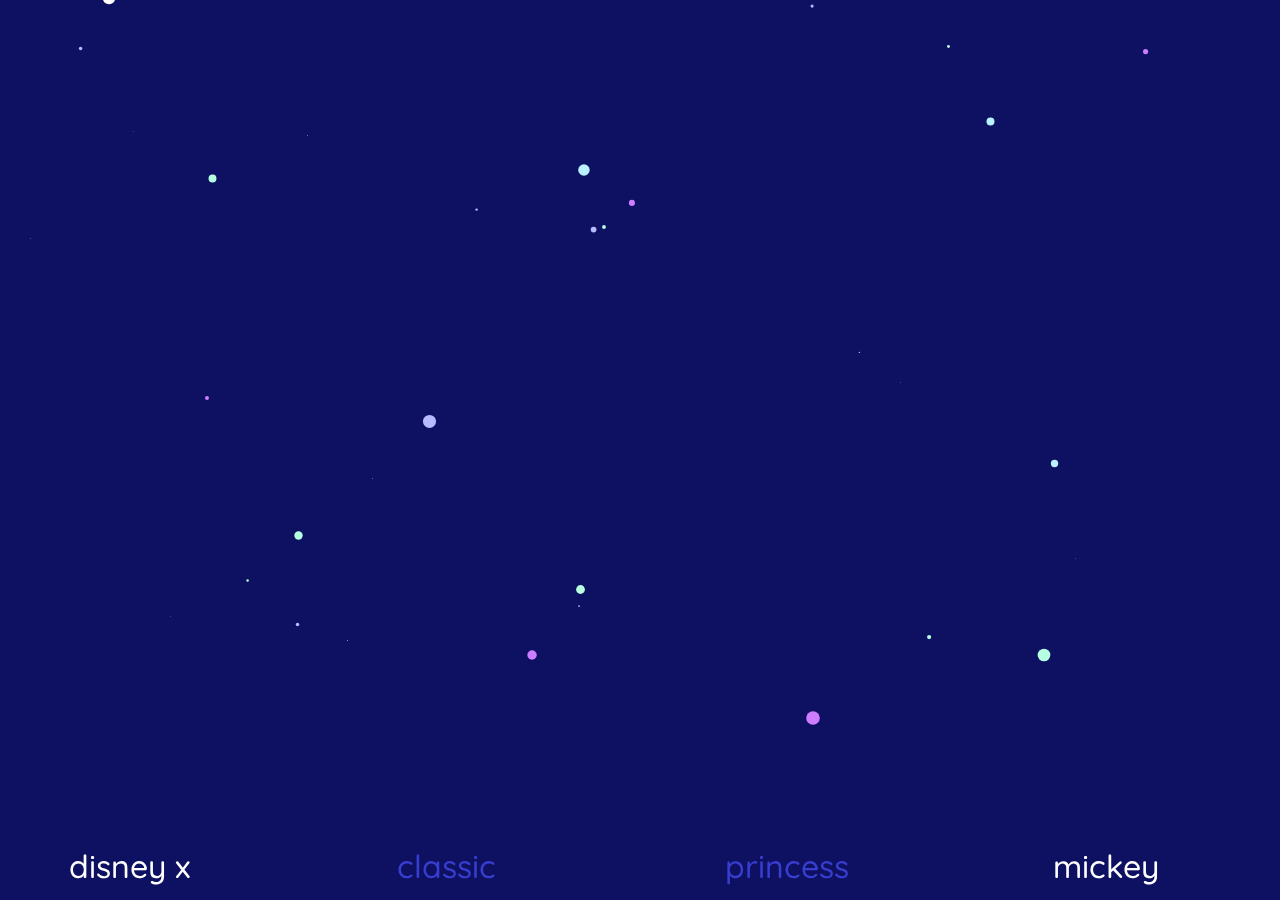
<file: index.html>
<!DOCTYPE html>
<html lang="en">
  <head>
    <meta charset="utf-8" />
    <meta http-equiv="X-UA-Compatible" content="IE=edge" />
    <meta name="viewport" content="width=device-width, initial-scale=1" />

    <title>Mickey</title>

    <!-- import the webpage's stylesheet -->
    <link rel="stylesheet" href="./style.css" />
    <link rel="stylesheet" href="./reset.css"/>
    <link rel="preconnect" href="https://fonts.gstatic.com">
<link href="https://fonts.googleapis.com/css2?family=Quicksand:wght@400;500;700&display=swap" rel="stylesheet">
    
    <link
      rel="icon"
      type="image/png"
      href="https://cdn.glitch.com/e94604ef-0b2a-46db-9ae7-8ac5cba2ff1b%2FClassic%20Mickey.jpeg?v=1618509013522"
    />

    <!-- import the webpage's javascript file -->
    <script src="./script.js" defer></script>
  </head>
  <body>
      <!-- <button id="start">
        Start
      </button>
      <button id="stop">
        Stop
      </button>
      <input type="number" value="250" id="speed" /> -->
    <div id="box">
      <div class="type" id="disney">disney x</div>
      <div class="type" id="mickey">mickey</div>
      <a class="type" id="princess" href="princess.html">princess</a>
      <a class="type" id="classic" href="classic.html">classic</a>
    </div>
      

    <a href="uniqlo.html"><div id="circleUniqlo"></div></a>
    <a href="coach.html"><div id="circleCoach"></div></a>
    <a href="gucci.html"><div id="circleGucci"></div></a>
    <a href="pandora.html"><div id="circlePandora"></div></a>
    <a href="zara.html"><div id="circleZara"></div></a>
    <a href="zara.html"><div id="circleZara2"></div></a>
    <a href="zara.html"><div id="circleZara3"></div></a>
    
  </body>
</html>
</file>
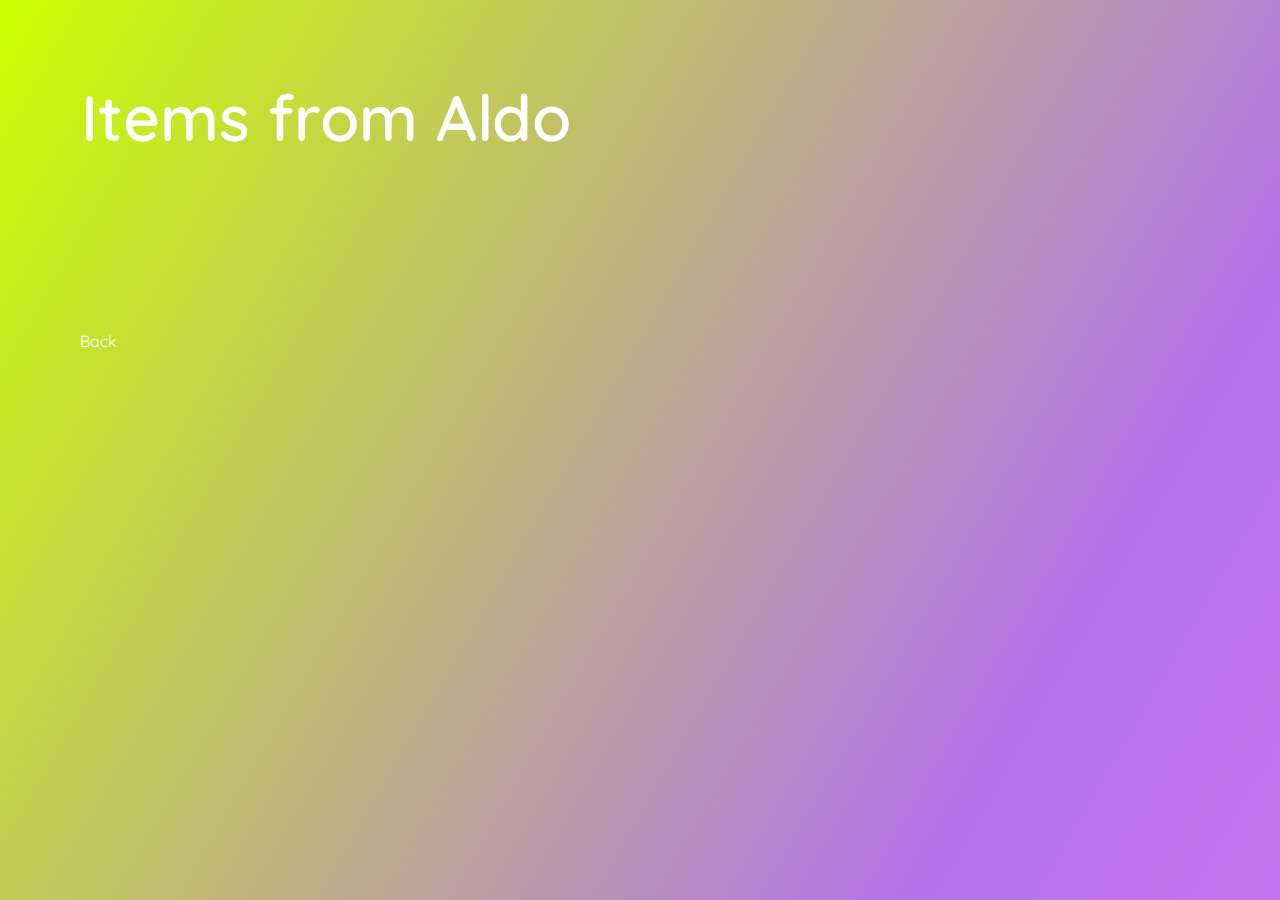
<file: aldo.html>
<!DOCTYPE html>
<html lang="en">
  <head>
    <meta charset="UTF-8" />
    <meta http-equiv="X-UA-Compatible" content="IE=edge" />
    <meta name="viewport" content="width=device-width, initial-scale=1.0" />
    <title>Aldo</title>

    <link rel="stylesheet" type="text/css" href="./reset.css" />

    <link rel="stylesheet" type="text/css" href="./aldo.css" />
    <link rel="preconnect" href="https://fonts.gstatic.com" />
    <link
      href="https://fonts.googleapis.com/css2?family=Quicksand:wght@400;500;700&display=swap"
      rel="stylesheet"
    />
    <link
      rel="icon"
      type="image/png"
      href="./assets/aldo.png"
    />

    <script type="text/javascript" src="./airtable.browser.js" defer></script>
    <script type="text/javascript" src="./aldo.js" defer></script>
  </head>
  <body>
    <div class="main-container">
      <div class="aldo-container">
        <h1>
          Items from Aldo
        </h1>
        <div class="containerA"></div>
      </div>
    </div>
    <a class = "type" href="index.html">Back</a>
  </body>
</html>
</file>
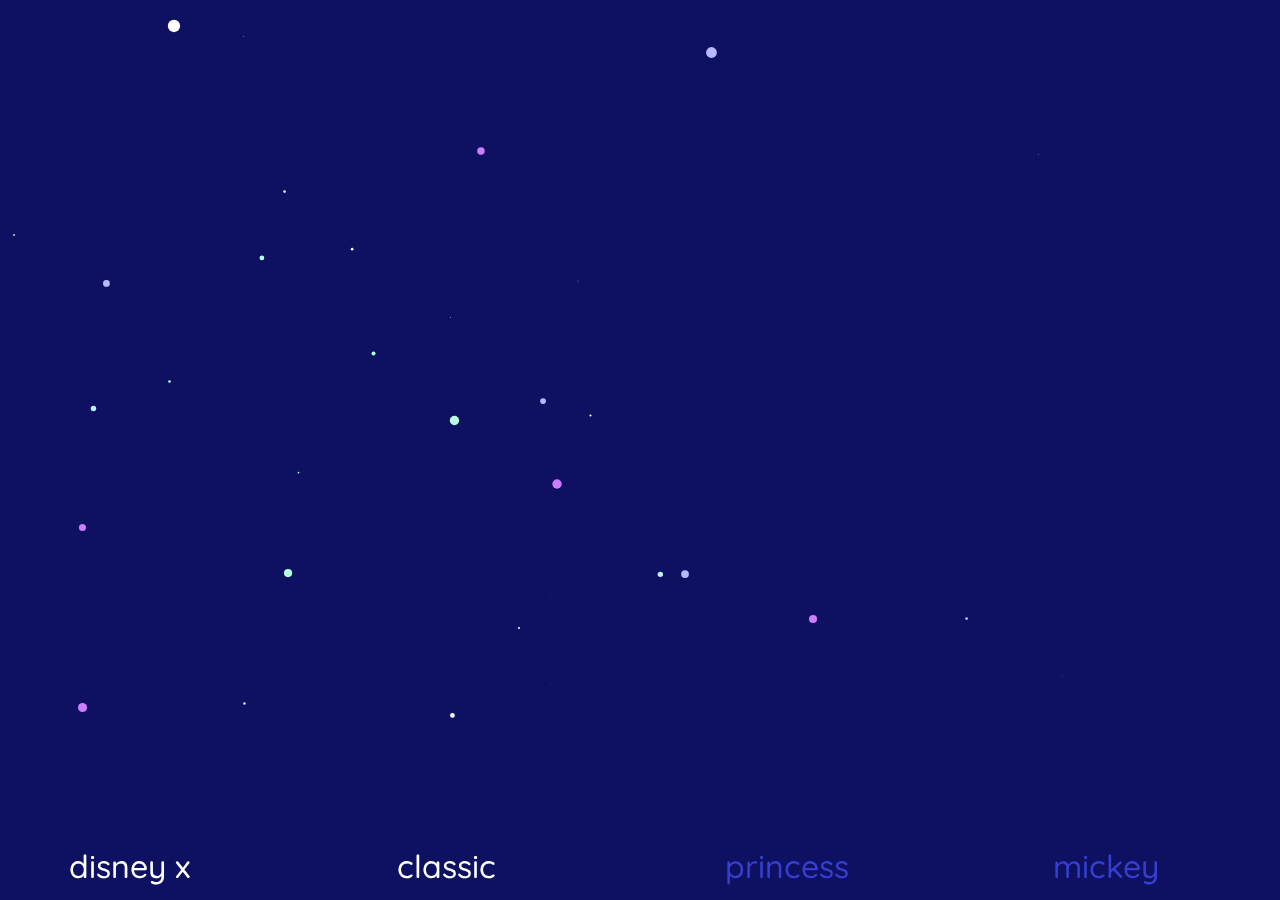
<file: classic.html>
<!DOCTYPE html>
<html lang="en">
  <head>
    <meta charset="utf-8" />
    <meta http-equiv="X-UA-Compatible" content="IE=edge" />
    <meta name="viewport" content="width=device-width, initial-scale=1" />

    <title>Classic</title>

    <!-- import the webpage's stylesheet -->
    <link rel="stylesheet" href="./classic.css" />
    <link rel="stylesheet" href="./reset.css"/>
    <link rel="preconnect" href="https://fonts.gstatic.com">
<link href="https://fonts.googleapis.com/css2?family=Quicksand:wght@400;500;700&display=swap" rel="stylesheet">
    
    <link
      rel="icon"
      type="image/png"
      href="https://cdn.glitch.com/e94604ef-0b2a-46db-9ae7-8ac5cba2ff1b%2FClassic%20Donald%20Duck.png?v=1618509015834"
    />

    <!-- import the webpage's javascript file -->
    <script src="./classic.js" defer></script>
  </head>
  <body>
      <!-- <button id="start">
        Start
      </button>
      <button id="stop">
        Stop
      </button>
      <input type="number" value="250" id="speed" /> -->
    <div id="boxC">
      <div class="typeC" id="disneyC">disney x</div>
      <a class="typeC" id="mickeyC" href="index.html">mickey</a>
      <a class="typeC" id="princessC" href="princess.html">princess</a>
      <div class="typeC" id="classicC">classic</div>
    </div>
      

    <a href="gucci.html"><div id="circleGucciC"></div></a>
    <a href="el.html"><div id="circleELC"></div></a>
    <a href="coach.html"><div id="circleCoachC"></div></a>
    <a href="zara.html"><div id="circleZaraC"></div></a>
    <a href="pandora.html"><div id="circlePandoraC"></div></a>
    <a href="pandora.html"><div id="circlePandora2C"></div></a>
    
  </body>
</html>
</file>
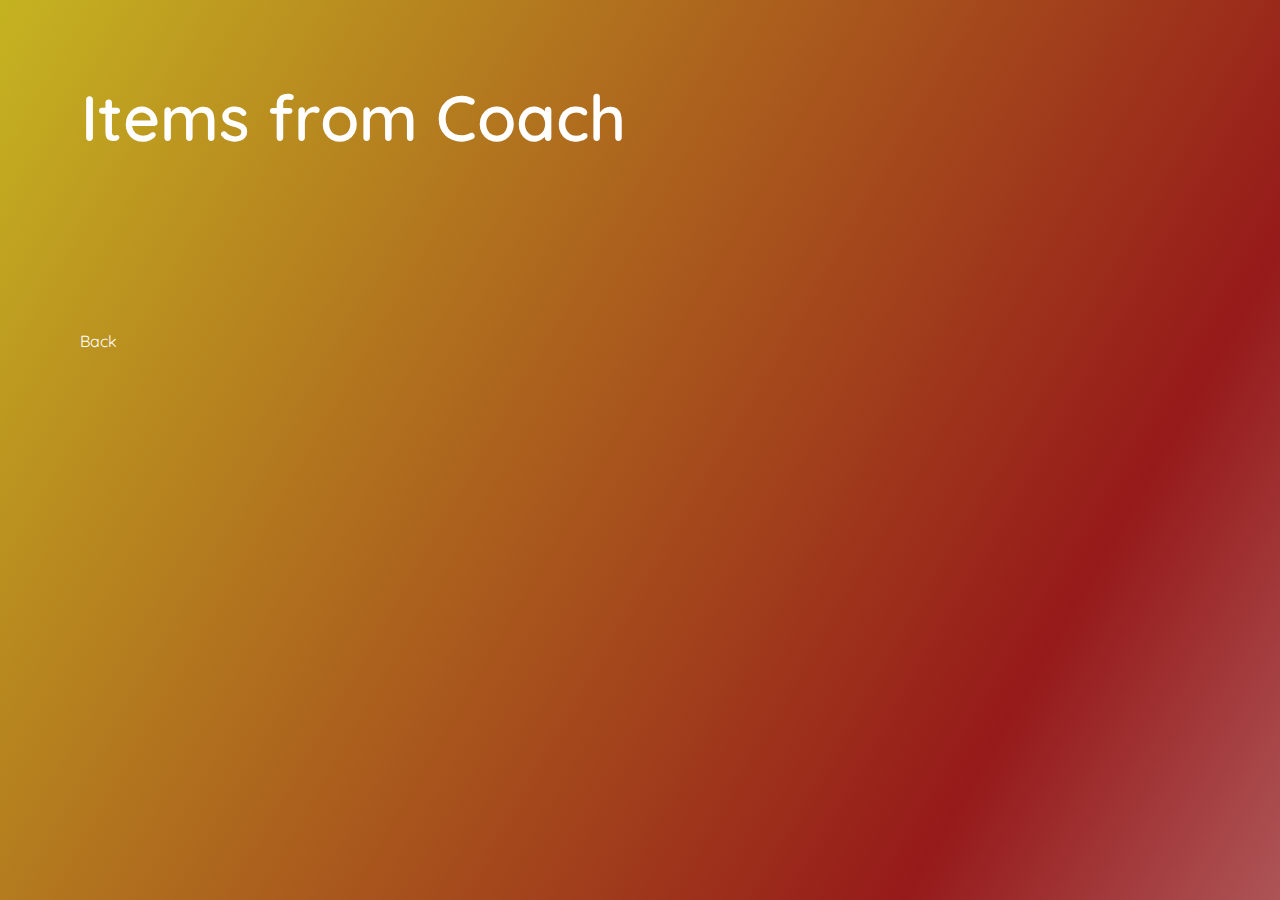
<file: coach.html>
<!DOCTYPE html>
<html lang="en">
  <head>
    <meta charset="UTF-8" />
    <meta http-equiv="X-UA-Compatible" content="IE=edge" />
    <meta name="viewport" content="width=device-width, initial-scale=1.0" />
    <title>Coach</title>

    <link rel="stylesheet" type="text/css" href="./reset.css" />

    <link rel="stylesheet" type="text/css" href="./coach.css" />
    <link rel="preconnect" href="https://fonts.gstatic.com" />
    <link
      href="https://fonts.googleapis.com/css2?family=Quicksand:wght@400;500;700&display=swap"
      rel="stylesheet"
    />
    <link
      rel="icon"
      type="image/png"
      href="./assets/coach.png"
    />

    <script type="text/javascript" src="./airtable.browser.js" defer></script>
    <script type="text/javascript" src="./coach.js" defer></script>
  </head>
  <body>
    <div class="main-container">
      <div class="coach-container">
        <h1>Items from Coach</h1>
        <div class="containerC"></div>
      </div>
    </div>
    <a class = "type" href="index.html">Back</a>
  </body>
</html>
</file>
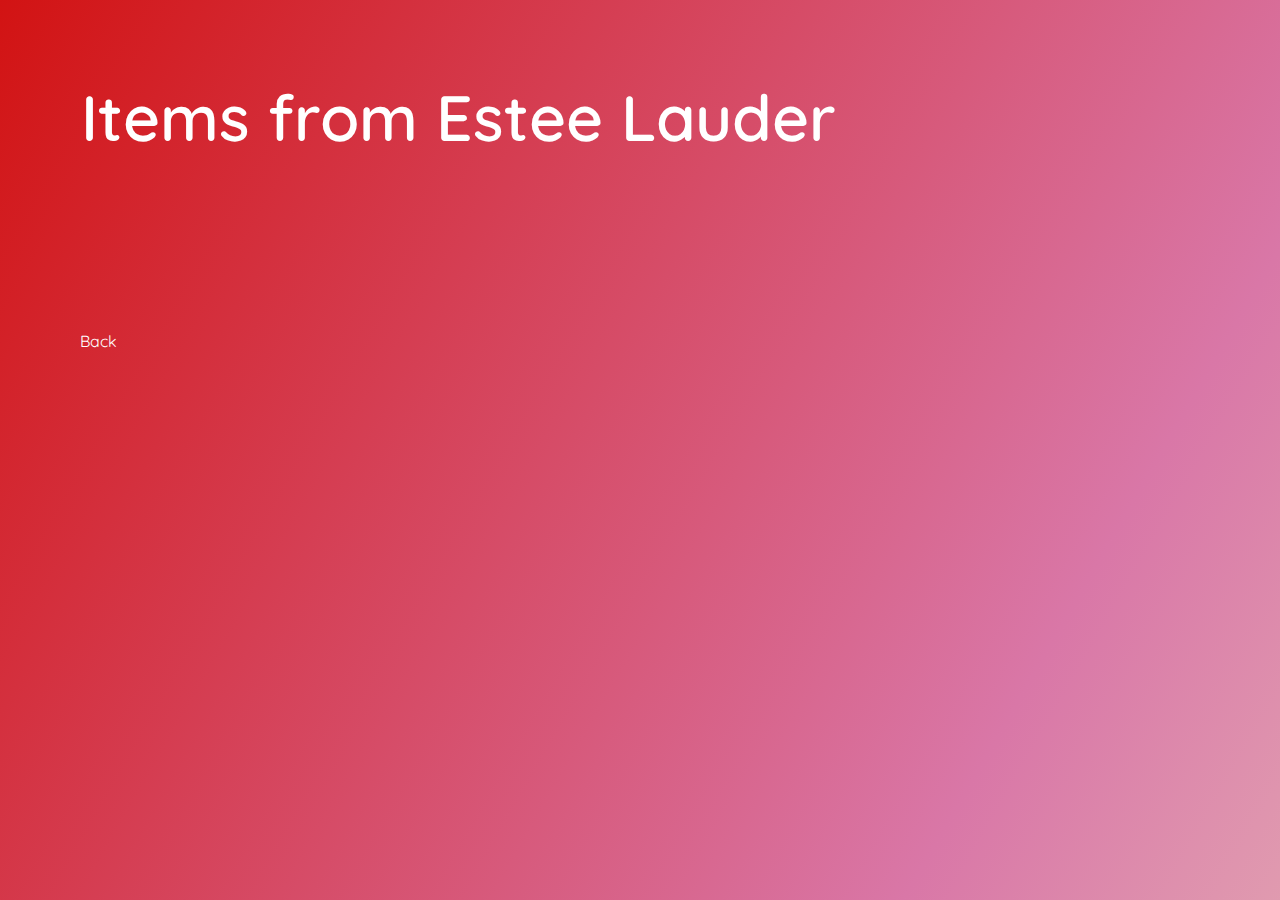
<file: el.html>
<!DOCTYPE html>
<html lang="en">
  <head>
    <meta charset="UTF-8" />
    <meta http-equiv="X-UA-Compatible" content="IE=edge" />
    <meta name="viewport" content="width=device-width, initial-scale=1.0" />
    <title>Estee Lauder</title>

    <link rel="stylesheet" type="text/css" href="./reset.css" />

    <link rel="stylesheet" type="text/css" href="./el.css" />
    <link rel="preconnect" href="https://fonts.gstatic.com" />
    <link
      href="https://fonts.googleapis.com/css2?family=Quicksand:wght@400;500;700&display=swap"
      rel="stylesheet"
    />
    <link
      rel="icon"
      type="image/png"
      href="./assets/el.png"
    />

    <script type="text/javascript" src="./airtable.browser.js" defer></script>
    <script type="text/javascript" src="./el.js" defer></script>
  </head>
  <body>
    <div class="main-container">
        <div class="el-container">
            <h1>
              Items from Estee Lauder
            </h1>
            <div class="containerE"></div>
          </div>
    </div>
    <a class = "type" href="index.html">Back</a>
  </body>
</html>
</file>
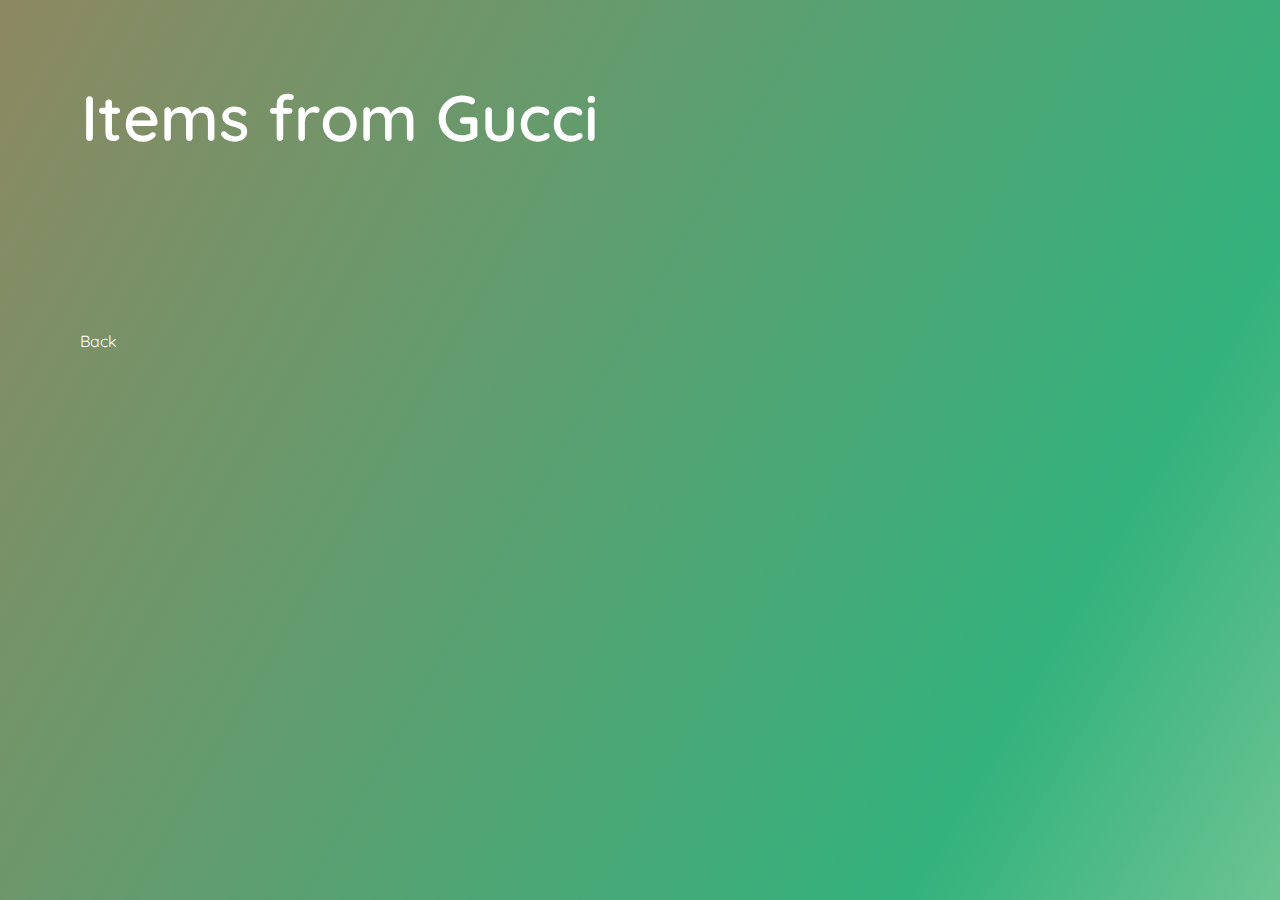
<file: gucci.html>
<!DOCTYPE html>
<html lang="en">
  <head>
    <meta charset="UTF-8" />
    <meta http-equiv="X-UA-Compatible" content="IE=edge" />
    <meta name="viewport" content="width=device-width, initial-scale=1.0" />
    <title>Gucci</title>

    <link rel="stylesheet" type="text/css" href="./reset.css" />

    <link rel="stylesheet" type="text/css" href="./gucci.css" />
    <link rel="preconnect" href="https://fonts.gstatic.com" />
    <link
      href="https://fonts.googleapis.com/css2?family=Quicksand:wght@400;500;700&display=swap"
      rel="stylesheet"
    />
    <link
      rel="icon"
      type="image/png"
      href="./assets/gucci.png"
    />

    <script type="text/javascript" src="./airtable.browser.js" defer></script>
    <script type="text/javascript" src="./gucci.js" defer></script>
  </head>
  <body>
    <div class="main-container">
        <div class = "gucci-container">
            <h1>
              Items from Gucci
            </h1>
            <div class="containerG"></div>
          </div>
    </div>
    <a class = "type" href="index.html">Back</a>
  </body>
</html>
</file>
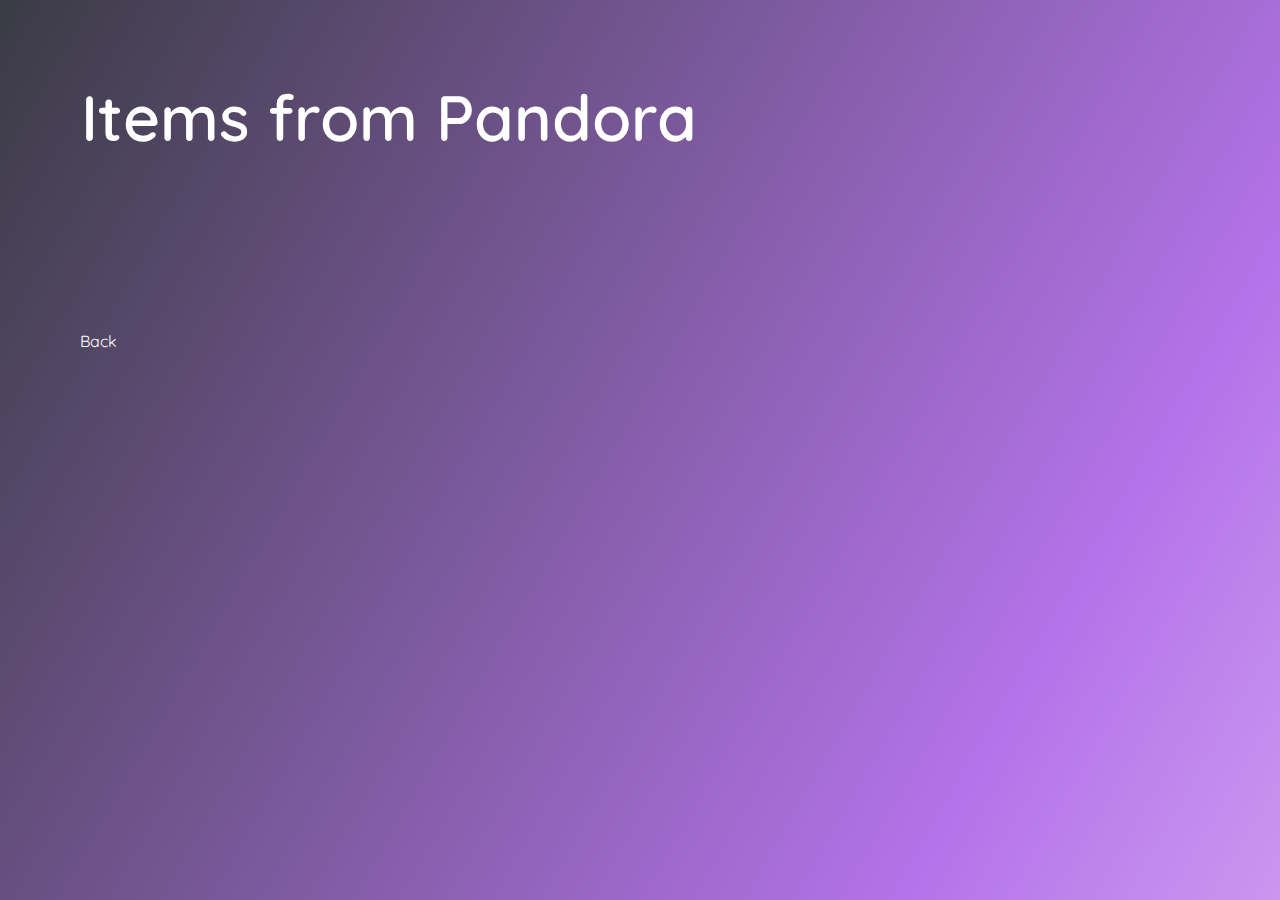
<file: pandora.html>
<!DOCTYPE html>
<html lang="en">
  <head>
    <meta charset="UTF-8" />
    <meta http-equiv="X-UA-Compatible" content="IE=edge" />
    <meta name="viewport" content="width=device-width, initial-scale=1.0" />
    <title>Pandora</title>

    <link rel="stylesheet" type="text/css" href="./reset.css" />

    <link rel="stylesheet" type="text/css" href="./pandora.css" />
    <link rel="preconnect" href="https://fonts.gstatic.com" />
    <link
      href="https://fonts.googleapis.com/css2?family=Quicksand:wght@400;500;700&display=swap"
      rel="stylesheet"
    />
    <link
      rel="icon"
      type="image/png"
      href="./assets/pandora.png"
    />

    <script type="text/javascript" src="./airtable.browser.js" defer></script>
    <script type="text/javascript" src="./pandora.js" defer></script>
  </head>
  <body>
    <div class="main-container">
        <div class="pandora-container">
            <h1>
              Items from Pandora
            </h1>
            <div class="containerP"></div>
          </div>
    </div>
    <a class = "type" href="index.html">Back</a>
  </body>
</html>
</file>
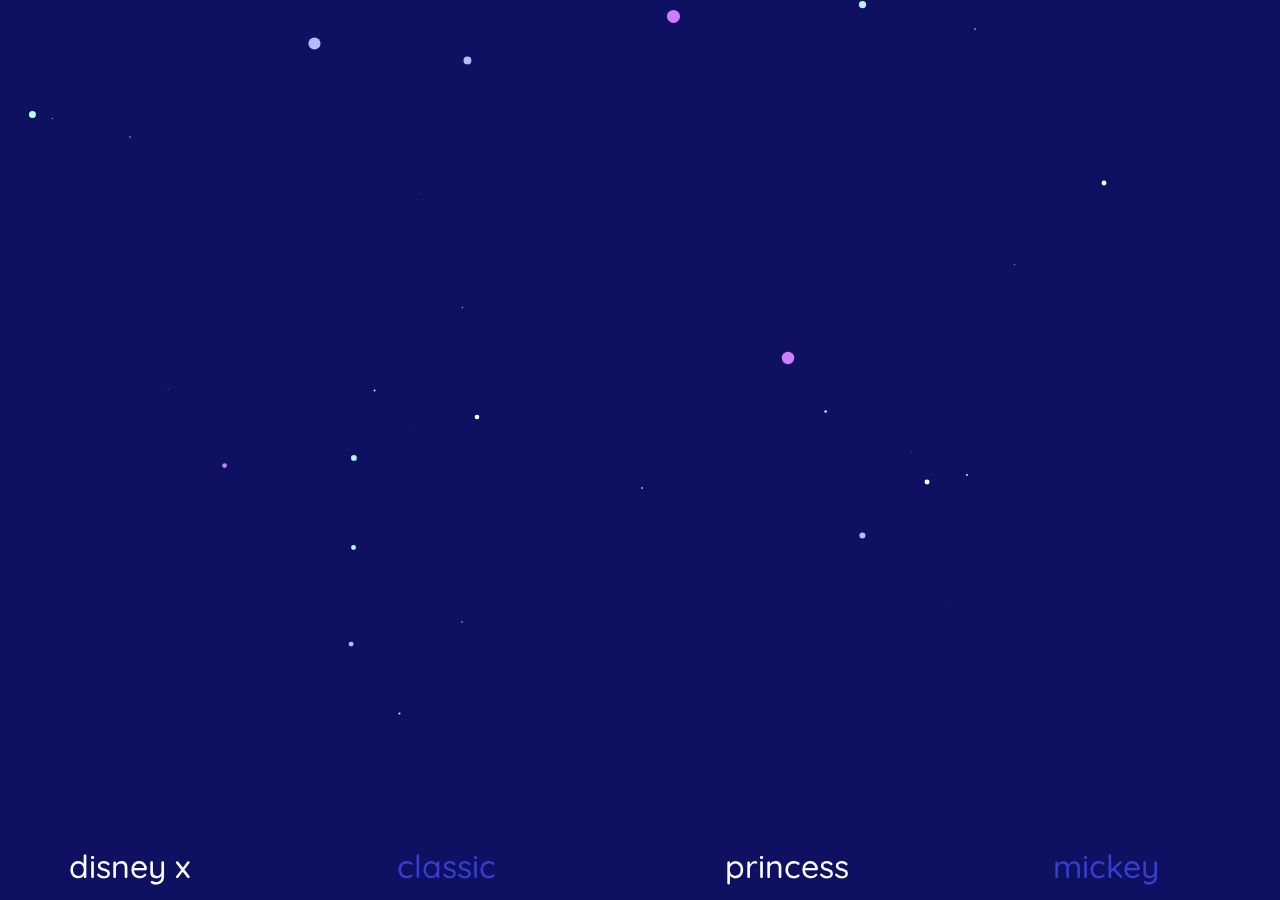
<file: princess.html>
<!DOCTYPE html>
<html lang="en">
  <head>
    <meta charset="utf-8" />
    <meta http-equiv="X-UA-Compatible" content="IE=edge" />
    <meta name="viewport" content="width=device-width, initial-scale=1" />

    <title>Princess</title>

    <!-- import the webpage's stylesheet -->
    <link rel="stylesheet" href="./princess.css" />
    <link rel="stylesheet" href="./reset.css"/>
    <link rel="preconnect" href="https://fonts.gstatic.com">
<link href="https://fonts.googleapis.com/css2?family=Quicksand:wght@400;500;700&display=swap" rel="stylesheet">
    
    <link
      rel="icon"
      type="image/png"
      href="https://cdn.glitch.com/e94604ef-0b2a-46db-9ae7-8ac5cba2ff1b%2FClassic%20Cinderella.jpg?v=1618509011780"
    />

    <!-- import the webpage's javascript file -->
    <script src="./princess.js" defer></script>
  </head>
  <body>
      <!-- <button id="start">
        Start
      </button>
      <button id="stop">
        Stop
      </button>
      <input type="number" value="250" id="speed" /> -->
    <div id="boxP">
      <div class="typeP" id="disneyP">disney x</div>
      <a class="typeP" id="mickeyP" href="index.html">mickey</a>
      <div class="typeP" id="princessP">princess</div>
      <a class="typeP" id="classicP" href="classic.html">classic</a>
    </div>
      

    <a href="uniqlo.html"><div id="circleUniqloP"></div></a>
    <a href="el.html"><div id="circleELP"></div></a>
    <a href="aldo.html"><div id="circleAldoP"></div></a>
    <a href="aldo.html"><div id="circleAldo2P"></div></a>
    <a href="pandora.html"><div id="circlePandoraP"></div></a>
    <a href="pandora.html"><div id="circlePandora2P"></div></a>
    
  </body>
</html>
</file>
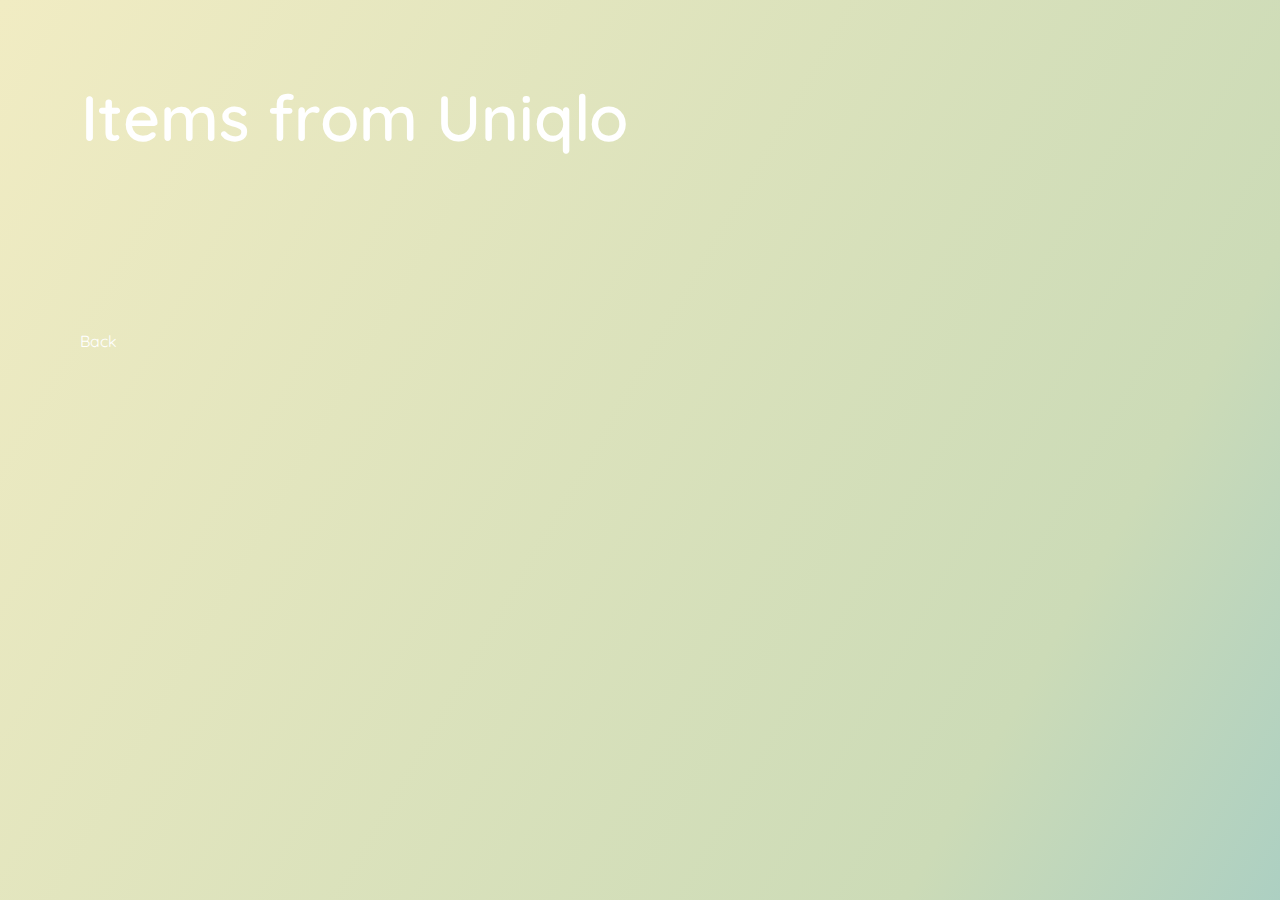
<file: uniqlo.html>
<!DOCTYPE html>
<html lang="en">
  <head>
    <meta charset="UTF-8" />
    <meta http-equiv="X-UA-Compatible" content="IE=edge" />
    <meta name="viewport" content="width=device-width, initial-scale=1.0" />
    <title>Uniqlo</title>

    <link rel="stylesheet" type="text/css" href="./reset.css" />

    <link rel="stylesheet" type="text/css" href="./uniqlo.css" />
    <link rel="preconnect" href="https://fonts.gstatic.com" />
    <link
      href="https://fonts.googleapis.com/css2?family=Quicksand:wght@400;500;700&display=swap"
      rel="stylesheet"
    />
    <link
      rel="icon"
      type="image/png"
      href="./assets/uniqlo.png"
    />

    <script type="text/javascript" src="./airtable.browser.js" defer></script>
    <script type="text/javascript" src="./uniqlo.js" defer></script>
  </head>
  <body>
    <div class="main-container">
        <div class="uniqlo-container">
            <h1>
              Items from Uniqlo
            </h1>
            <div class="containerU"></div>
          </div>
    </div>
    <a class = "type" href="index.html">Back</a>
  </body>
</html>
</file>
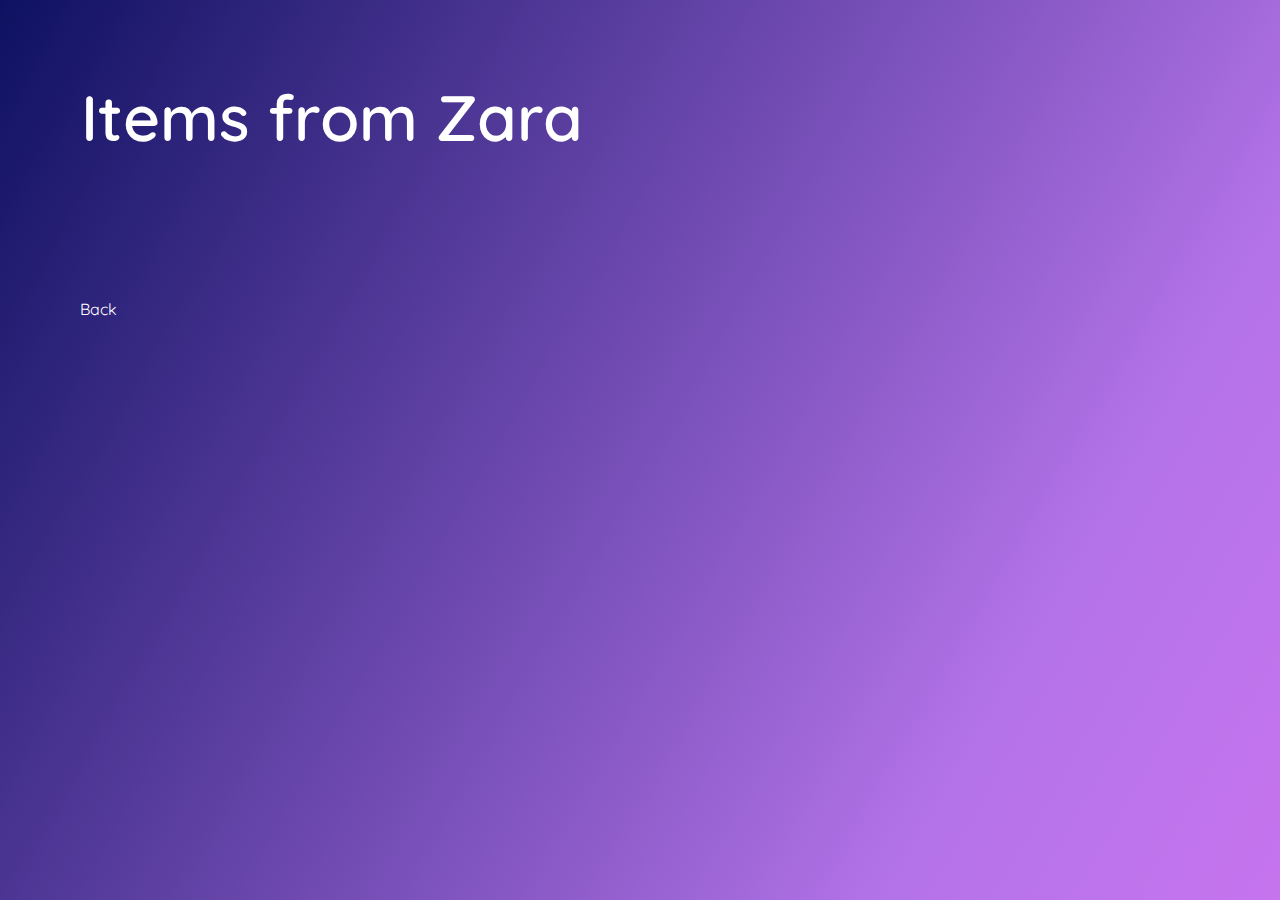
<file: zara.html>
<!DOCTYPE html>
<html lang="en">
  <head>
    <meta charset="UTF-8" />
    <meta http-equiv="X-UA-Compatible" content="IE=edge" />
    <meta name="viewport" content="width=device-width, initial-scale=1.0" />
    <title>Uniqlo</title>

    <link rel="stylesheet" type="text/css" href="./reset.css" />

    <link rel="stylesheet" type="text/css" href="./zara.css" />
    <link rel="preconnect" href="https://fonts.gstatic.com" />
    <link
      href="https://fonts.googleapis.com/css2?family=Quicksand:wght@400;500;700&display=swap"
      rel="stylesheet"
    />
    <link
      rel="icon"
      type="image/png"
      href="./assets/zara.png"
    />

    <script type="text/javascript" src="./airtable.browser.js" defer></script>
    <script type="text/javascript" src="./zara.js" defer></script>
  </head>
  <body>
    <div class="main-container">
        <div class="zara-container">
            <h1>
              Items from Zara
            </h1>
            <div class="containerZ"></div>
          </div>
    </div>
    <a class = "type" href="index.html">Back</a>
  </body>
</html>
</file>
<file: style.css>
body {
  margin: 0rem;
  background-color: #0E1161;
  font-family: "Quicksand", sans-serif;
  font-weight: 500;
}

.ball {
  position: absolute;
  border-radius: 100%;
  opacity: 1;
}

a {
  text-decoration: none;
}

a:hover {
  text-decoration: none;
  color: #B9F1FF;
}

a:active {
  text-decoration: none;
  color: #CD7DFF;
}

#box {
  position: fixed;
  border: 1px solid transparent;
  width: 100%;
  height: 2rem;
  padding: 1rem;
  text-align: center;
  top: calc(100% - 4.3rem);
}

.type {
  font-size: 2rem;
  color: white;
  margin-left: 5rem;
}

#disney {
  position: absolute;
  left: calc(12.5% - 11rem);
}

#mickey {
  position: absolute;
  left: calc(87.5% - 11rem);
}

#princess {
  position: absolute;
  color: #373DCF;
  left: calc(62.5% - 11rem);
}

#princess:hover {
  text-decoration: none;
  color: #B9F1FF;
}

#princess:active {
  text-decoration: none;
  color: #CD7DFF;
}

#classic {
  position: absolute;
  color: #373DCF;
  left: calc(37.5% - 11rem);
}

#classic:hover {
  text-decoration: none;
  color: #B9F1FF;
}

#classic:active {
  text-decoration: none;
  color: #CD7DFF;
}

#circleUniqlo {
  width: 10rem;
  height: 10rem;
  border-radius: 50%;
  background-image: url("https://cdn.glitch.com/caba9d2f-e67b-4c10-b59d-42feeb3b95aa%2FGraphic%20Uniqlo.png?v=1617750214524");
  background-repeat: no-repeat;
  background-size: cover;
  overflow: hidden;
  position: absolute;
  z-index: 15;
}

#circleCoach {
  width: 25rem;
  height: 25rem;
  border-radius: 50%;
  background-image: url("https://cdn.glitch.com/caba9d2f-e67b-4c10-b59d-42feeb3b95aa%2FGraphic%20Coach.png?v=1617749028825");
  background-repeat: no-repeat;
  background-size: cover;
  position: absolute;
  z-index: 2;
}

#circleGucci {
  width: 30rem;
  height: 30rem;
  border-radius: 50%;
  background-image: url("https://cdn.glitch.com/caba9d2f-e67b-4c10-b59d-42feeb3b95aa%2FGraphic%20Gucci%202.png?v=1617914564391");
  background-repeat: no-repeat;
  background-size: cover;
  position: absolute;
  z-index: 1;
}

#circlePandora {
  width: 18rem;
  height: 18rem;
  border-radius: 50%;
  position: absolute;
  z-index: 9;
  background-image: url("https://cdn.glitch.com/caba9d2f-e67b-4c10-b59d-42feeb3b95aa%2FGraphic%20Pandora.png?v=1617914434229");
  background-repeat: no-repeat;
  background-size: cover;
}

#circleZara {
  width: 7rem;
  height: 7rem;
  border-radius: 50%;
  position: absolute;
  z-index: 20;
  background-image: url("https://cdn.glitch.com/caba9d2f-e67b-4c10-b59d-42feeb3b95aa%2FGraphic%20Zara.png?v=1617914438543");
  background-repeat: no-repeat;
  background-size: cover;
}

#circleZara2 {
  width: 14rem;
  height: 14rem;
  border-radius: 50%;
  position: absolute;
  z-index: 12;
  background-image: url("https://cdn.glitch.com/caba9d2f-e67b-4c10-b59d-42feeb3b95aa%2FGraphic%20Zara%202.png?v=1617975413976");
  background-repeat: no-repeat;
  background-size: cover;
}

#circleZara3 {
  width: 14rem;
  height: 14rem;
  border-radius: 50%;
  position: absolute;
  z-index: 12;
  background-image: url("https://cdn.glitch.com/caba9d2f-e67b-4c10-b59d-42feeb3b95aa%2FGraphic%20Zara%203.png?v=1617975410733");
  background-repeat: no-repeat;
  background-size: cover;
}

@media only screen and (max-width: 411px) {
  #box {
    border: 1px solid transparent;
    top: calc(100% - 3.5rem);
  }

  .type {
    font-size: 1rem;
    color: white;
    margin-left: 2.2rem;
  }

  #disney {
    position: absolute;
    left: calc(12.5% - 5rem);
  }

  #mickey {
    position: absolute;
    left: calc(87.5% - 5rem);
  }

  #princess {
    position: absolute;
    color: #373DCF;
    left: calc(62.5% - 5rem);
  }

  #classic {
    position: absolute;
    color: #373DCF;
    left: calc(37.5% - 5rem);
  }

  #circleUniqlo {
    width: 5rem;
    height: 5rem;
  }

  #circleCoach {
    width: 12.5rem;
    height: 12.5rem;
  }

  #circleGucci {
    width: 15rem;
    height: 15rem;
  }

  #circlePandora {
    width: 9rem;
    height: 9rem;
  }

  #circleZara {
    width: 3.5rem;
    height: 3.5rem;
  }

  #circleZara2 {
    width: 7rem;
    height: 7rem;
  }

  #circleZara3 {
    width: 7rem;
    height: 7rem;
  }
}

@media only screen and (min-width: 411px) and (max-width: 720px) {

  .type {
    font-size: 1.5rem;
    color: white;
    margin-left: 2.2rem;
  }
  
  #disney {
    position: absolute;
    left: calc(12.5% - 5rem);
  }

  #mickey {
    position: absolute;
    left: calc(87.5% - 5rem);
  }

  #princess {
    position: absolute;
    color: #373DCF;
    left: calc(62.5% - 5rem);
  }

  #classic {
    position: absolute;
    color: #373DCF;
    left: calc(37.5% - 5rem);
  }

  #circleUniqlo {
    width: 8rem;
    height: 8rem;
  }

  #circleCoach {
    width: 15.5rem;
    height: 15.5rem;
  }

  #circleGucci {
    width: 18rem;
    height: 18rem;
  }

  #circlePandora {
    width: 12rem;
    height: 12rem;
  }

  #circleZara {
    width: 6.5rem;
    height: 6.5rem;
  }

  #circleZara2 {
    width: 10rem;
    height: 10rem;
  }

  #circleZara3 {
    width: 10rem;
    height: 10rem;
  }
}
</file>
<file: aldo.css>
body {
  font-family: "Quicksand", sans-serif;
  color: black;
  background: rgb(203, 255, 0);
  background: linear-gradient(
    120deg,
    rgba(203, 255, 0, 1) 0%,
    rgba(180, 115, 233, 1) 24%,
    rgba(229, 118, 248, 1) 43%,
    rgba(164, 252, 255, 1) 77%,
    rgba(190, 255, 0, 1) 100%
  );
  background-size: 400% 400%;
  animation: gradient 15s ease infinite;
}

@keyframes gradient {
  0% {
    background-position: 0% 50%;
  }
  50% {
    background-position: 100% 50%;
  }
  100% {
    background-position: 0% 50%;
  }
}

a {
  text-decoration: none;
}

a:hover {
  text-decoration: none;
  color: #B9F1FF;
}

a:active {
  text-decoration: none;
  color: #CD7DFF;
}

.type {
  font-size: 1rem;
  color: white;
  margin-left: 5rem;
}

h1 {
  font-weight: 600;
  margin: 5rem;
  color: white;
}

h2 {
  font-weight: 500;
  margin: 2rem;
  font-size: 1.5rem;
  color: black;
}

.item-container {
  padding: 1rem;
  border: 1px solid transparent;
  border-radius: 50%;
  height: 10rem;
  width: 10rem;
  display: flex;
  justify-content: center;
  align-items: center;
  overflow: hidden;
}

.item.active {
  display: block;
}

/* aldo */
.containerA {
  padding: 2rem;
  width: 80%;
  display: flex;
  flex-direction: row;
  flex-wrap: wrap;
  gap: 3rem;
  /* display: grid;
    grid-gap: 2rem;
    grid-template-columns: repeat(6, 1fr); */
  margin-left: 3rem;
}

.aldo-container {
  color: white;
  font-size: 2rem;
  border: 1px solid transparent;
  box-sizing: border-box;
  flex-basis: 16.67%;
  margin-bottom: 2rem;
}

.aldo-image {
  object-fit: cover;
  flex-shrink: 0;
  min-width: 100%;
  min-height: 100%;
  margin-top: 0rem;
}

.modal-container {
  box-sizing: border-box;
  position: fixed;
  top: 0;
  left: 0;
  bottom: 0;
  right: 0;
  justify-content: center;
  align-items: center;
  z-index: 100;
  display: none;
}

.modal-box {
  box-sizing: border-box;
  background: white;
  overflow-x: scroll;
  position: relative;
  height: auto;
  max-width: 600px;
  padding: 2rem;
  border-radius: 2rem;
  overflow: hidden;
}

.modal-image {
  width: 100%;
  height: auto;
  border: 5px dotted #B6FFE0;
}

.modal-close-btn {
  position: absolute;
  font-size: 1rem;
  color: black;
  top: 1rem;
  right: 1rem;
}

.modal-is-active .modal-container {
  display: flex;
}

@media only screen and (max-width: 411px) {
  h1 {
    font-size: 2rem;
    font-weight: 600;
    margin-left: 5rem;
  }

  .item-container {
    padding: .5rem;
    height: 6rem;
    width: 6rem;
  }
}
</file>
<file: classic.css>
body {
  margin: 0rem;
  background-color: #0E1161;
  font-family: "Quicksand", sans-serif;
  font-weight: 500;
}

.ball {
  position: absolute;
  border-radius: 100%;
  opacity: 1;
}

a {
  text-decoration: none;
}

a:hover {
  text-decoration: none;
  color: #B9F1FF;
}

a:active {
  text-decoration: none;
  color: #CD7DFF;
}

#boxC {
  position: fixed;
  border: 1px solid transparent;
  width: 100%;
  height: 2rem;
  padding: 1rem;
  text-align: center;
  top: calc(100% - 4.3rem);
}

.typeC {
  font-size: 2rem;
  color: white;
  margin-left: 5rem;
}

#disneyC {
  position: absolute;
  left: calc(12.5% - 11rem);
}

#mickeyC {
  position: absolute;
  color: #373DCF;
  left: calc(87.5% - 11rem);
}

#princessC {
  position: absolute;
  color: #373DCF;
  left: calc(62.5% - 11rem);
}

#princessC:hover {
  text-decoration: none;
  color: #B9F1FF;
}

#princessC:active {
  text-decoration: none;
  color: #CD7DFF;
}

#mickeyC:hover {
  text-decoration: none;
  color: #B9F1FF;
}

#mickeyC:active {
  text-decoration: none;
  color: #CD7DFF;
}

#classicC {
  position: absolute;
  left: calc(37.5% - 11rem);
}

#circleGucciC {
  width: 30rem;
  height: 30rem;
  border-radius: 50%;
  background-image: url("https://cdn.glitch.com/caba9d2f-e67b-4c10-b59d-42feeb3b95aa%2FGraphic%20Gucci.png?v=1618003148904");
  background-repeat: no-repeat;
  background-size: cover;
  overflow: hidden;
  position: absolute;
  z-index: 1;
}

#circleELC {
  width: 22rem;
  height: 22rem;
  border-radius: 50%;
  background-image: url("https://cdn.glitch.com/caba9d2f-e67b-4c10-b59d-42feeb3b95aa%2FClassics%205.png?v=1618003140400");
  background-repeat: no-repeat;
  background-size: cover;
  position: absolute;
  z-index: 3;
}

#circleCoachC {
  width: 25rem;
  height: 25rem;
  border-radius: 50%;
  background-image: url("https://cdn.glitch.com/caba9d2f-e67b-4c10-b59d-42feeb3b95aa%2FClassics%201.png?v=1618003131975");
  background-repeat: no-repeat;
  background-size: cover;
  position: absolute;
  z-index: 2;
}

#circleZaraC {
  width: 13rem;
  height: 13rem;
  border-radius: 50%;
  position: absolute;
  z-index: 10;
  background-image: url("https://cdn.glitch.com/caba9d2f-e67b-4c10-b59d-42feeb3b95aa%2FClassics%204.png?v=1618003141330");
  background-repeat: no-repeat;
  background-size: cover;
}

#circlePandoraC {
  width: 17rem;
  height: 17rem;
  border-radius: 50%;
  position: absolute;
  z-index: 9;
  background-image: url("https://cdn.glitch.com/caba9d2f-e67b-4c10-b59d-42feeb3b95aa%2FClassics%202.png?v=1618003132729");
  background-repeat: no-repeat;
  background-size: cover;
}

#circlePandora2C {
  width: 17rem;
  height: 17rem;
  border-radius: 50%;
  position: absolute;
  z-index: 9;
  background-image: url("https://cdn.glitch.com/caba9d2f-e67b-4c10-b59d-42feeb3b95aa%2FClassics%203.png?v=1618003135166");
  background-repeat: no-repeat;
  background-size: cover;
}

@media only screen and (max-width: 411px) {
  #boxC {
    border: 1px solid transparent;
    top: calc(100% - 3.5rem);
  }

  .typeC {
    font-size: 1rem;
    color: white;
    margin-left: 2.2rem;
  }

  #disneyC {
    position: absolute;
    left: calc(12.5% - 5rem);
  }

  #mickeyC {
    position: absolute;
    color: #373DCF;
    left: calc(87.5% - 5rem);
  }

  #princessC {
    position: absolute;
    color: #373DCF;
    left: calc(62.5% - 5rem);
  }

  #classicC {
    position: absolute;
    left: calc(37.5% - 5rem);
  }

  #circleGucciC {
    width: 15rem;
    height: 15rem;
  }

  #circleELC {
    width: 11rem;
    height: 11rem;
  }

  #circleCoachC {
    width: 12.5rem;
    height: 12.5rem;
  }

  #circleZaraC {
    width: 6.5rem;
    height: 6.5rem;
  }

  #circlePandoraC {
    width: 8.5rem;
    height: 8.5rem;
  }

  #circlePandora2C {
    width: 8.5rem;
    height: 8.5rem;
  }
}

@media only screen and (min-width: 411px) and (max-width: 720px){
  .typeC {
    font-size: 1.5rem;
    color: white;
    margin-left: 2rem;
  }
  
  #disneyC {
    position: absolute;
    left: calc(12.5% - 5rem);
  }

  #mickeyC {
    position: absolute;
    color: #373DCF;
    left: calc(87.5% - 5rem);
  }

  #princessC {
    position: absolute;
    color: #373DCF;
    left: calc(62.5% - 5rem);
  }

  #classicC {
    position: absolute;
    left: calc(37.5% - 5rem);
  }
  
   #circleGucciC {
    width: 18rem;
    height: 18rem;
  }

  #circleELC {
    width: 14rem;
    height: 14rem;
  }

  #circleCoachC {
    width: 15.5rem;
    height: 15.5rem;
  }

  #circleZaraC {
    width: 9.5rem;
    height: 9.5rem;
  }

  #circlePandoraC {
    width: 11.5rem;
    height: 11.5rem;
  }

  #circlePandora2C {
    width: 11.5rem;
    height: 11.5rem;
  }
}
</file>
<file: coach.css>
body {
  font-family: "Quicksand", sans-serif;
  color: white;
  background: rgb(197, 179, 33);
  background: linear-gradient(
    120deg,
    rgba(197, 179, 33, 1) 0%,
    rgba(150, 26, 26, 1) 24%,
    rgba(227, 219, 228, 1) 45%,
    rgba(83, 152, 181, 1) 77%,
    rgba(197, 179, 33, 1) 100%
  );
  background-size: 400% 400%;
  animation: gradient 15s ease infinite;
}

@keyframes gradient {
  0% {
    background-position: 0% 50%;
  }
  50% {
    background-position: 100% 50%;
  }
  100% {
    background-position: 0% 50%;
  }
}

a {
  text-decoration: none;
}

a:hover {
  text-decoration: none;
  color: #B9F1FF;
}

a:active {
  text-decoration: none;
  color: #CD7DFF;
}

.type {
  font-size: 1rem;
  color: white;
  margin-left: 5rem;
}

h1 {
  font-weight: 600;
  margin: 5rem;
}

h2 {
  font-weight: 500;
  margin: 2rem;
  font-size: 1.5rem;
  color: black;
}

.item-container {
  padding: 1rem;
  border: 1px solid transparent;
  border-radius: 50%;
  height: 10rem;
  width: 10rem;
  display: flex;
  justify-content: center;
  align-items: center;
  overflow: hidden;
}

.item.active {
  display: block;
}

/* coach */
.containerC {
  padding: 2rem;
  width: 80%;
  display: flex;
  flex-direction: row;
  flex-wrap: wrap;
  gap: 3rem;
  margin-left: 3rem;
}

.coach-container {
  color: white;
  font-size: 2rem;
  border: 1px solid transparent;
  flex-basis: 16.67%;
  margin-bottom: 2rem;
}

.coach-image {
  object-fit: cover;
  flex-shrink: 0;
  min-width: 100%;
  min-height: 100%;
}

.modal-container {
  box-sizing: border-box;
  position: fixed;
  top: 0;
  left: 0;
  bottom: 0;
  right: 0;
  justify-content: center;
  align-items: center;
  z-index: 100;
  display: none;
}

.modal-box {
  box-sizing: border-box;
  background: white;
  overflow-x: scroll;
  position: relative;
  max-height: 100%;
  max-width: 600px;
  padding: 2rem;
  border-radius: 2rem;
  overflow: hidden;
}

.modal-image {
  width: 60%;
  height: auto;
  border: 5px dotted #b6ffe0;
  display: block;
  margin-left: auto;
  margin-right: auto;
}

.modal-close-btn {
  position: absolute;
  font-size: 1rem;
  color: black;
  top: 1rem;
  right: 1rem;
}

.modal-is-active .modal-container {
  display: flex;
}

@media only screen and (max-width: 411px) {
  h1 {
    font-size: 2rem;
    font-weight: 600;
    margin-left: 5rem;
  }

  .item-container {
    padding: .5rem;
    height: 6rem;
    width: 6rem;
  }

}
</file>
<file: el.css>
body {
  font-family: "Quicksand", sans-serif;
  color: white;
  background: rgb(210, 19, 19);
  background: linear-gradient(
    120deg,
    rgba(210, 19, 19, 1) 0%,
    rgba(217, 119, 167, 1) 24%,
    rgba(241, 236, 195, 1) 45%,
    rgba(100, 181, 219, 1) 77%,
    rgba(210, 19, 19, 1) 100%
  );
  background-size: 400% 400%;
  animation: gradient 15s ease infinite;
}

@keyframes gradient {
  0% {
    background-position: 0% 50%;
  }
  50% {
    background-position: 100% 50%;
  }
  100% {
    background-position: 0% 50%;
  }
}

a {
  text-decoration: none;
}

a:hover {
  text-decoration: none;
  color: #B9F1FF;
}

a:active {
  text-decoration: none;
  color: #CD7DFF;
}

.type {
  font-size: 1rem;
  color: white;
  margin-left: 5rem;
}

h1 {
  font-weight: 600;
  margin: 5rem;
}

h2 {
  font-weight: 500;
  margin: 2rem;
  font-size: 1.5rem;
  color: black;
}

.item-container {
  padding: 1rem;
  border: 1px solid transparent;
  border-radius: 50%;
  height: 10rem;
  width: 10rem;
  display: flex;
  justify-content: center;
  align-items: center;
  overflow: hidden;
}

.item.active {
  display: block;
}

/* estee lauder */
.containerE {
  padding: 2rem;
  width: 80%;
  display: flex;
  flex-direction: row;
  flex-wrap: wrap;
  gap: 3rem;
  margin-left: 3rem;
}

.el-container {
  color: white;
  font-size: 2rem;
  border: 1px solid transparent;
  flex-basis: 16.67%;
  margin-bottom: 2rem;
}

.el-image {
  object-fit: cover;
  flex-shrink: 0;
  min-width: 100%;
  min-height: 100%;
}

.modal-container {
  box-sizing: border-box;
  position: fixed;
  top: 0;
  left: 0;
  bottom: 0;
  right: 0;
  justify-content: center;
  align-items: center;
  z-index: 100;
  display: none;
}

.modal-box {
  box-sizing: border-box;
  background: white;
  overflow-x: scroll;
  position: relative;
  max-height: 100%;
  max-width: 600px;
  padding: 2rem;
  border-radius: 2rem;
  overflow: hidden;
}

.modal-image {
  width: 60%;
  height: auto;
  border: 5px dotted #b6ffe0;
  display: block;
  margin-left: auto;
  margin-right: auto;
}

.modal-close-btn {
  position: absolute;
  font-size: 1rem;
  color: black;
  top: 1rem;
  right: 1rem;
}

.modal-is-active .modal-container {
  display: flex;
}

@media only screen and (max-width: 411px) {
  h1 {
    font-size: 2rem;
    font-weight: 600;
    margin-left: 5rem;
  }

  .item-container {
    padding: .5rem;
    height: 6rem;
    width: 6rem;
  }
}
</file>
<file: gucci.css>
body {
  font-family: "Quicksand", sans-serif;
  color: black;
  background: rgb(141, 136, 97);
  background: linear-gradient(
    120deg,
    rgba(141, 136, 97, 1) 0%,
    rgba(51, 178, 125, 1) 24%,
    rgba(241, 236, 195, 1) 45%,
    rgba(201, 153, 47, 1) 77%,
    rgba(141, 136, 97, 1) 100%
  );
  background-size: 400% 400%;
  animation: gradient 15s ease infinite;
}

@keyframes gradient {
  0% {
    background-position: 0% 50%;
  }
  50% {
    background-position: 100% 50%;
  }
  100% {
    background-position: 0% 50%;
  }
}

a {
  text-decoration: none;
}

a:hover {
  text-decoration: none;
  color: #B9F1FF;
}

a:active {
  text-decoration: none;
  color: #CD7DFF;
}

.type {
  font-size: 1rem;
  color: white;
  margin-left: 5rem;
}

h1 {
  font-weight: 600;
  margin: 5rem;
  color: white;
}

h2 {
  font-weight: 500;
  margin: 2rem;
  font-size: 1.5rem;
  color: black;
}

.item-container {
  padding: 1rem;
  border: 1px solid transparent;
  border-radius: 50%;
  height: 10rem;
  width: 10rem;
  display: flex;
  justify-content: center;
  align-items: center;
  overflow: hidden;
}

.item.active {
  display: block;
}

/* gucci */
.containerG {
  padding: 2rem;
  width: 80%;
  display: flex;
  flex-direction: row;
  flex-wrap: wrap;
  gap: 3rem;
  margin-left: 3rem;
}

.gucci-container {
  color: white;
  font-size: 2rem;
  border: 1px solid transparent;
  flex-basis: 16.67%;
  margin-bottom: 2rem;
}

.gucci-image {
  object-fit: cover;
  flex-shrink: 0;
  min-width: 100%;
  min-height: 100%;
}

.modal-container {
  box-sizing: border-box;
  position: fixed;
  top: 0;
  left: 0;
  bottom: 0;
  right: 0;
  justify-content: center;
  align-items: center;
  z-index: 100;
  display: none;
}

.modal-box {
  box-sizing: border-box;
  background: white;
  overflow-x: scroll;
  position: relative;
  height: auto;
  max-width: 600px;
  padding: 2rem;
  border-radius: 2rem;
  overflow: hidden;
}

.modal-image {
  width: 100%;
  height: auto;
  border: 5px dotted #B6FFE0;
}

.modal-close-btn {
  position: absolute;
  font-size: 1rem;
  color: black;
  top: 1rem;
  right: 1rem;
}

.modal-is-active .modal-container {
  display: flex;
}

@media only screen and (max-width: 411px) {
  h1 {
    font-size: 2rem;
    font-weight: 600;
    margin-left: 5rem;
  }

  .item-container {
    padding: .5rem;
    height: 6rem;
    width: 6rem;
  }
}
</file>
<file: pandora.css>
body {
  font-family: "Quicksand", sans-serif;
  color: white;
  background: rgb(58, 59, 68);
  background: linear-gradient(
    120deg,
    rgba(58, 59, 68, 1) 0%,
    rgba(180, 115, 233, 1) 24%,
    rgba(252, 232, 255, 1) 45%,
    rgba(122, 158, 159, 1) 77%,
    rgba(62, 58, 68, 1) 100%
  );
  background-size: 400% 400%;
  animation: gradient 15s ease infinite;
}

@keyframes gradient {
  0% {
    background-position: 0% 50%;
  }
  50% {
    background-position: 100% 50%;
  }
  100% {
    background-position: 0% 50%;
  }
}

a {
  text-decoration: none;
}

a:hover {
  text-decoration: none;
  color: #B9F1FF;
}

a:active {
  text-decoration: none;
  color: #CD7DFF;
}

.type {
  font-size: 1rem;
  color: white;
  margin-left: 5rem;
}

h1 {
  font-weight: 600;
  margin: 5rem;
}

h2 {
  font-weight: 500;
  margin: 2rem;
  font-size: 1.5rem;
  color: black;
}

.item-container {
  padding: 1rem;
  border: 1px solid transparent;
  border-radius: 50%;
  height: 10rem;
  width: 10rem;
  display: flex;
  justify-content: center;
  align-items: center;
  overflow: hidden;
}

.item.active {
  display: block;
}

/* pandora */
.containerP {
  padding: 2rem;
  width: 80%;
  display: flex;
  flex-direction: row;
  flex-wrap: wrap;
  gap: 3rem;
  margin-left: 3rem;
}

.pandora-container {
  color: white;
  font-size: 2rem;
  border: 1px solid transparent;
  flex-basis: 16.67%;
  margin-bottom: 2rem;
}

.pandora-image {
  object-fit: cover;
  flex-shrink: 0;
  min-width: 100%;
  min-height: 100%;
}

.modal-container {
  box-sizing: border-box;
  position: fixed;
  top: 0;
  left: 0;
  bottom: 0;
  right: 0;
  justify-content: center;
  align-items: center;
  z-index: 100;
  display: none;
}

.modal-box {
  box-sizing: border-box;
  background: white;
  overflow-x: scroll;
  position: relative;
  max-height: 100%;
  max-width: 600px;
  padding: 2rem;
  border-radius: 2rem;
  overflow: hidden;
}

.modal-image {
  width: 60%;
  height: auto;
  border: 5px dotted #b6ffe0;
  display: block;
  margin-left: auto;
  margin-right: auto;
}

.modal-close-btn {
  position: absolute;
  font-size: 1rem;
  color: black;
  top: 1rem;
  right: 1rem;
}

.modal-is-active .modal-container {
  display: flex;
}

@media only screen and (max-width: 411px) {
  h1 {
    font-size: 2rem;
    font-weight: 600;
    margin-left: 5rem;
  }

  .item-container {
    padding: .5rem;
    height: 6rem;
    width: 6rem;
  }
}
</file>
<file: princess.css>
body {
  margin: 0rem;
  background-color: #0E1161;
  font-family: "Quicksand", sans-serif;
  font-weight: 500;
}

.ball {
  position: absolute;
  border-radius: 100%;
  opacity: 1;
}


a {
  text-decoration: none;
}

a:hover {
  text-decoration: none;
  color: #B9F1FF;
}

a:active {
  text-decoration: none;
  color: #CD7DFF;
}

#boxP {
  position: fixed;
  border: 1px solid transparent;
  width: 100%;
  height: 2rem;
  padding: 1rem;
  text-align: center;
  top: calc(100% - 4.3rem);
}

.typeP {
  font-size: 2rem;
  color: white;
  margin-left: 5rem;
}

#disneyP {
  position: absolute;
  left: calc(12.5% - 11rem);
}

#mickeyP {
  position: absolute;
  color: #373DCF;
  left: calc(87.5% - 11rem);
}

#princessP {
  position: absolute;
  left: calc(62.5% - 11rem);
}

#mickeyP:hover {
  text-decoration: none;
  color: #B9F1FF;
}

#mickeyP:active {
  text-decoration: none;
  color: #CD7DFF;
}

#classicP {
  position: absolute;
  color: #373DCF;
  left: calc(37.5% - 11rem);
}

#classicP:hover {
  text-decoration: none;
  color: #B9F1FF;
}

#classicP:active {
  text-decoration: none;
  color: #CD7DFF;
}

#circleUniqloP {
  width: 7rem;
  height: 7rem;
  border-radius: 50%;
  background-image: url("https://cdn.glitch.com/caba9d2f-e67b-4c10-b59d-42feeb3b95aa%2FPrincess%203.png?v=1617976085523");
  background-repeat: no-repeat;
  background-size: cover;
  overflow: hidden;
  position: absolute;
  z-index: 10;
}

#circleELP {
  width: 25rem;
  height: 25rem;
  border-radius: 50%;
  background-image: url("https://cdn.glitch.com/caba9d2f-e67b-4c10-b59d-42feeb3b95aa%2FGraphic%20Estee%20Lauder.png?v=1617976072870");
  background-repeat: no-repeat;
  background-size: cover;
  position: absolute;
  z-index: 1;
}

#circleAldoP {
  width: 17rem;
  height: 17rem;
  border-radius: 50%;
  background-image: url("https://cdn.glitch.com/caba9d2f-e67b-4c10-b59d-42feeb3b95aa%2FPrincess%201.png?v=1617976080706");
  background-repeat: no-repeat;
  background-size: cover;
  position: absolute;
  z-index: 3;
}

#circleAldo2P {
  width: 10rem;
  height: 10rem;
  border-radius: 50%;
  position: absolute;
  z-index: 9;
  background-image: url("https://cdn.glitch.com/caba9d2f-e67b-4c10-b59d-42feeb3b95aa%2FTexture%20Jewels.png?v=1617976095629");
  background-repeat: no-repeat;
  background-size: cover;
}

#circlePandoraP {
  width: 20rem;
  height: 20rem;
  border-radius: 50%;
  position: absolute;
  z-index: 2;
  background-image: url("https://cdn.glitch.com/caba9d2f-e67b-4c10-b59d-42feeb3b95aa%2FPrincess%202.png?v=1617976082160");
  background-repeat: no-repeat;
  background-size: cover;
}

#circlePandora2P {
  width: 17rem;
  height: 17rem;
  border-radius: 50%;
  position: absolute;
  z-index: 3;
  background-image: url("https://cdn.glitch.com/caba9d2f-e67b-4c10-b59d-42feeb3b95aa%2FTexture%20Metal.png?v=1617976090620");
  background-repeat: no-repeat;
  background-size: cover;
}

@media only screen and (max-width: 411px) {
  #boxP {
    border: 1px solid transparent;
    top: calc(100% - 3.5rem);
  }

  .typeP {
    font-size: 1rem;
    color: white;
    margin-left: 2.2rem;
  }

  #disneyP {
    position: absolute;
    left: calc(12.5% - 5rem);
  }

  #mickeyP {
    position: absolute;
    color: #373DCF;
    left: calc(87.5% - 5rem);
  }

  #princessP {
    position: absolute;
    left: calc(62.5% - 5rem);
  }

  #classicP {
    position: absolute;
    color: #373DCF;
    left: calc(37.5% - 5rem);
  }

  #circleUniqloP {
    width: 3.5rem;
    height: 3.5rem;
  }

  #circleELP {
    width: 12.5rem;
    height: 12.5rem;
  }

  #circleAldoP {
    width: 8.5rem;
    height: 8.5rem;
  }

  #circleAldo2P {
    width: 5rem;
    height: 5rem;
  }

  #circlePandoraP {
    width: 10rem;
    height: 10rem;
  }

  #circlePandora2P {
    width: 8.5rem;
    height: 8.5rem;
  }
}

@media only screen and (min-width: 411px) and (max-width: 720px) {
  .typeP {
    font-size: 1.5rem;
    color: white;
    margin-left: 2.2rem;
  }
  
  #disneyP {
    position: absolute;
    left: calc(12.5% - 5rem);
  }

  #mickeyP {
    position: absolute;
    color: #373DCF;
    left: calc(87.5% - 5rem);
  }

  #princessP {
    position: absolute;
    left: calc(62.5% - 5rem);
  }

  #classicP {
    position: absolute;
    color: #373DCF;
    left: calc(37.5% - 5rem);
  }

  #circleUniqloP {
    width: 6.5rem;
    height: 6.5rem;
  }

  #circleELP {
    width: 15.5rem;
    height: 15.5rem;
  }

  #circleAldoP {
    width: 11.5rem;
    height: 11.5rem;
  }

  #circleAldo2P {
    width: 8rem;
    height: 8rem;
  }

  #circlePandoraP {
    width: 13rem;
    height: 13rem;
  }

  #circlePandora2P {
    width: 11.5rem;
    height: 11.5rem;
  }
}
</file>
<file: uniqlo.css>
body {
  font-family: "Quicksand", sans-serif;
  color: white;
  background: rgb(241, 236, 195);
  background: linear-gradient(
    120deg,
    rgba(241, 236, 195, 1) 0%,
    rgba(204, 219, 183, 1) 24%,
    rgba(100, 181, 219, 1) 45%,
    rgba(247, 219, 152, 1) 72%,
    rgba(233, 180, 254, 1) 100%
  );
  background-size: 400% 400%;
  animation: gradient 15s ease infinite;
}

@keyframes gradient {
  0% {
    background-position: 0% 50%;
  }
  50% {
    background-position: 100% 50%;
  }
  100% {
    background-position: 0% 50%;
  }
}

a {
  text-decoration: none;
}

a:hover {
  text-decoration: none;
  color: #B9F1FF;
}

a:active {
  text-decoration: none;
  color: #CD7DFF;
}

.type {
  font-size: 1rem;
  color: white;
  margin-left: 5rem;
}

h1 {
  font-weight: 600;
  margin: 5rem;
}

h2 {
  font-weight: 500;
  margin: 2rem;
  font-size: 1.5rem;
  color: black;
}

.item-container {
  padding: 1rem;
  border: 1px solid transparent;
  border-radius: 50%;
  height: 10rem;
  width: 10rem;
  display: flex;
  justify-content: center;
  align-items: center;
  overflow: hidden;
}

.item.active {
  display: block;
}

/* uniqlo */
.containerU {
  padding: 2rem;
  width: 80%;
  display: flex;
  flex-direction: row;
  flex-wrap: wrap;
  gap: 3rem;
  margin-left: 3rem;
}

.uniqlo-container {
  color: white;
  font-size: 2rem;
  border: 1px solid transparent;
  flex-basis: 16.67%;
  margin-bottom: 2rem;
}

.uniqlo-image {
  object-fit: cover;
  flex-shrink: 0;
  min-width: 100%;
  min-height: 100%;
}

.modal-container {
  box-sizing: border-box;
  position: fixed;
  top: 0;
  left: 0;
  bottom: 0;
  right: 0;
  justify-content: center;
  align-items: center;
  z-index: 100;
  display: none;
}

.modal-box {
  box-sizing: border-box;
  background: white;
  overflow-x: scroll;
  position: relative;
  max-height: 100%;
  max-width: 600px;
  padding: 2rem;
  border-radius: 2rem;
  overflow: hidden;
}

.modal-image {
  width: 60%;
  height: auto;
  border: 5px dotted #b6ffe0;
  display: block;
  margin-left: auto;
  margin-right: auto;
}

.modal-close-btn {
  position: absolute;
  font-size: 1rem;
  color: black;
  top: 1rem;
  right: 1rem;
}

.modal-is-active .modal-container {
  display: flex;
}

@media only screen and (max-width: 411px) {
  h1 {
    font-size: 2rem;
    font-weight: 600;
    margin-left: 5rem;
  }

  .item-container {
    padding: 0.5rem;
    height: 6rem;
    width: 6rem;
  }
  
}
</file>
<file: zara.css>
body {
  font-family: "Quicksand", sans-serif;
  color: white;
  background: rgb(14, 17, 97);
  background: linear-gradient(
    120deg,
    rgba(14, 17, 97, 1) 0%,
    rgba(180, 115, 233, 1) 24%,
    rgba(229, 118, 248, 1) 43%,
    rgba(164, 252, 255, 1) 77%,
    rgba(14, 17, 97, 1) 100%
  );
  background-size: 400% 400%;
  animation: gradient 15s ease infinite;
}

@keyframes gradient {
  0% {
    background-position: 0% 50%;
  }
  50% {
    background-position: 100% 50%;
  }
  100% {
    background-position: 0% 50%;
  }
}

a {
  text-decoration: none;
}

a:hover {
  text-decoration: none;
  color: #B9F1FF;
}

a:active {
  text-decoration: none;
  color: #CD7DFF;
}

.type {
  font-size: 1rem;
  color: white;
  margin-left: 5rem;
}

h1 {
  font-weight: 600;
  margin: 5rem;
}

h2 {
  font-weight: 500;
  margin: 2rem;
  font-size: 1.5rem;
  color: black;
}

.item-container {
  padding: 1rem;
  border: 1px solid transparent;
  border-radius: 50%;
  height: 10rem;
  width: 10rem;
  display: flex;
  justify-content: center;
  align-items: center;
  overflow: hidden;
}

.item.active {
  display: block;
}

/* zara */
.containerZ {
  padding: 2rem;
  width: 80%;
  display: flex;
  flex-direction: row;
  flex-wrap: wrap;
  gap: 3rem;
  margin-left: 3rem;
}

.zara-container {
  color: white;
  font-size: 2rem;
  border: 1px solid transparent;
  flex-basis: 16.67%;
}

.zara-image {
  object-fit: cover;
  flex-shrink: 0;
  min-width: 100%;
  min-height: 100%;
}

.modal-container {
  box-sizing: border-box;
  position: fixed;
  top: 0;
  left: 0;
  bottom: 0;
  right: 0;
  justify-content: center;
  align-items: center;
  z-index: 100;
  display: none;
}

.modal-box {
  box-sizing: border-box;
  background: white;
  overflow-x: scroll;
  position: relative;
  max-height: 100%;
  max-width: 600px;
  padding: 2rem;
  border-radius: 2rem;
  overflow: hidden;
}

.modal-image {
  width: 60%;
  height: auto;
  border: 5px dotted #b6ffe0;
  display: block;
  margin-left: auto;
  margin-right: auto;
}

.modal-close-btn {
  position: absolute;
  font-size: 1rem;
  color: black;
  top: 1rem;
  right: 1rem;
}

.modal-is-active .modal-container {
  display: flex;
}

@media only screen and (max-width: 411px) {
  h1 {
    font-size: 2rem;
    font-weight: 600;
    margin-left: 5rem;
  }

  .item-container {
    padding: .5rem;
    height: 6rem;
    width: 6rem;
  }
}
</file>
